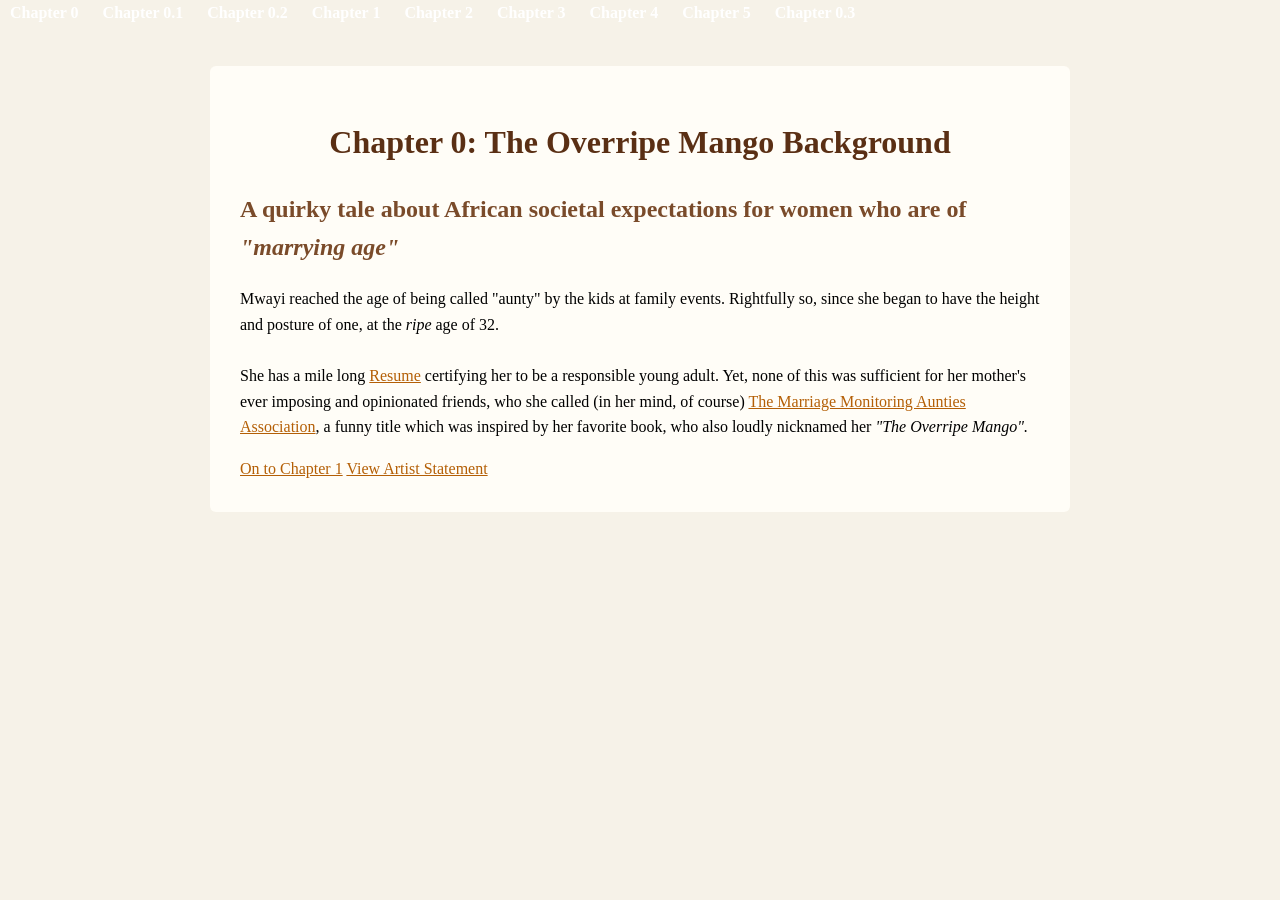
<file: index.html>
<!doctype html>
<html lang="en">
<head>
    <meta charset="utf-8">
    <meta name="viewport" content="width=device-width, initial-scale=1.0">
    <title>The Overripe Mango</title>
    <link rel="stylesheet" href="styles.css">
</head>
    <body>
	<nav>
<a href="index.html">Chapter 0</a>
 <a href="resume.html">Chapter 0.1</a>
 <a href="bookdescription.html">Chapter 0.2</a>
 <a href="gathering.html">Chapter 1</a>
 <a href="home.html">Chapter 2</a>
 <a href="meeting.html">Chapter 3</a>
 <a href="trouble.html">Chapter 4</a>
 <a href="announcement.html">Chapter 5</a>
 <a href="artiststatement.html">Chapter 0.3</a>
</nav>


        <div id="index">
            <h1> Chapter 0: The Overripe Mango Background</h1>
            <h2>A quirky tale about African societal expectations for women who are of <em>"marrying age"</em> </h2>
            <p>Mwayi reached the age of being called "aunty" by the kids at family events. Rightfully so, since she began to have the height and posture of one, at the <em>ripe</em> age of 32. <br><br>She has a mile long <a href="resume.html">Resume</a> certifying her to be a responsible young adult. Yet, none of this was sufficient for her mother's ever imposing and opinionated friends, who she called (in her mind, of course)  <a href="bookdescription.html">The Marriage Monitoring Aunties Association</a>, a funny title which was inspired by her favorite book, who also loudly nicknamed her <em>"The Overripe Mango".</em></p>
            <a href="gathering.html">On to Chapter 1</a>
		<a href="artiststatement.html">View Artist Statement</a>


        </div>  
    </body>
</html>
</file>
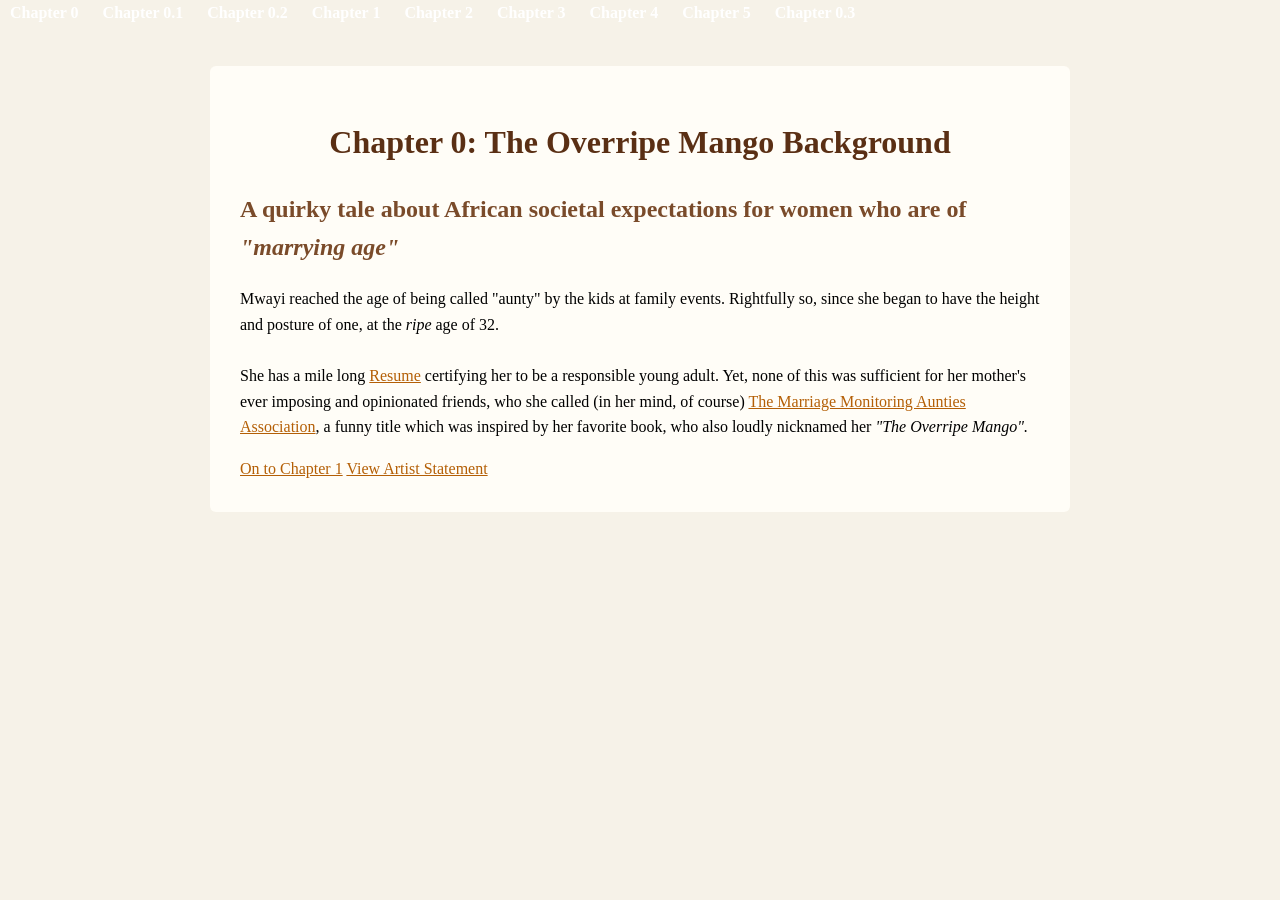
<file: background.html>
<!doctype html>
<html lang="en">
<head>
    <meta charset="utf-8">
    <meta name="viewport" content="width=device-width, initial-scale=1.0">
    <title>The Overripe Mango</title>
    <link rel="stylesheet" href="styles.css">
</head>
    <body>
	<nav>
<a href="background.html">Chapter 0</a>
 <a href="resume.html">Chapter 0.1</a>
 <a href="bookdescription.html">Chapter 0.2</a>
 <a href="gathering.html">Chapter 1</a>
 <a href="home.html">Chapter 2</a>
 <a href="meeting.html">Chapter 3</a>
 <a href="trouble.html">Chapter 4</a>
 <a href="announcement.html">Chapter 5</a>
 <a href="artiststatement.html">Chapter 0.3</a>
</nav>


        <div id="background">
            <h1> Chapter 0: The Overripe Mango Background</h1>
            <h2>A quirky tale about African societal expectations for women who are of <em>"marrying age"</em> </h2>
            <p>Mwayi reached the age of being called "aunty" by the kids at family events. Rightfully so, since she began to have the height and posture of one, at the <em>ripe</em> age of 32. <br><br>She has a mile long <a href="resume.html">Resume</a> certifying her to be a responsible young adult. Yet, none of this was sufficient for her mother's ever imposing and opinionated friends, who she called (in her mind, of course)  <a href="bookdescription.html">The Marriage Monitoring Aunties Association</a>, a funny title which was inspired by her favorite book, who also loudly nicknamed her <em>"The Overripe Mango".</em></p>
            <a href="gathering.html">On to Chapter 1</a>
		<a href="artiststatement.html">View Artist Statement</a>


        </div>  
    </body>
</html>
</file>
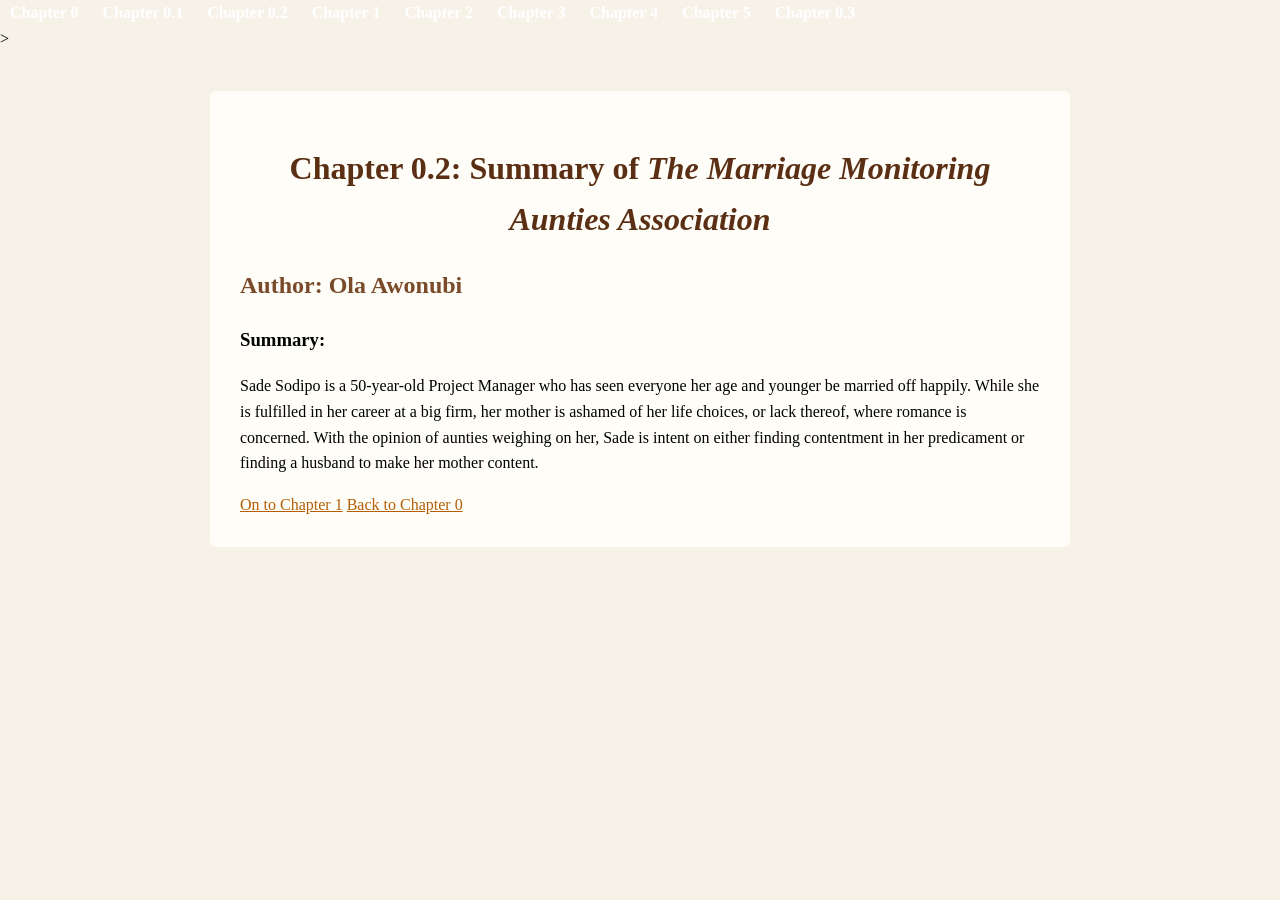
<file: bookdescription.html>
<!doctype html>
<html lang="en">
<head>
    <meta charset="utf-8">
    <meta name="viewport" content="width=device-width, initial-scale=1.0">
    <title>The Overripe Mango</title>
    <link rel="stylesheet" href="styles.css">
</head>
<body>
<nav>
<a href="index.html">Chapter 0</a>
 <a href="resume.html">Chapter 0.1</a>
 <a href="bookdescription.html">Chapter 0.2</a>
 <a href="gathering.html">Chapter 1</a>
 <a href="home.html">Chapter 2</a>
 <a href="meeting.html">Chapter 3</a>
 <a href="trouble.html">Chapter 4</a>
 <a href="announcement.html">Chapter 5</a>
 <a href="artiststatement.html">Chapter 0.3</a>
</nav>>


    <div id="bookdescription">
        <h1>Chapter 0.2: Summary of <em>The Marriage Monitoring Aunties Association</em></h1>
        <h2>Author: Ola Awonubi</h2>
        <h3>Summary: </h3>
            <p>Sade Sodipo is a 50-year-old Project Manager who has seen everyone her age and younger be married off happily. While she is fulfilled in her career at a big firm, her mother is ashamed of her life choices, or lack thereof, where romance is concerned. With the opinion of aunties weighing on her, Sade is intent on either finding contentment in her predicament or finding a husband to make her mother content.
            </p>
    <a href="gathering.html">On to Chapter 1</a>
    <a href="index.html">Back to Chapter 0</a>
    </div>
</body>
</html>
</file>
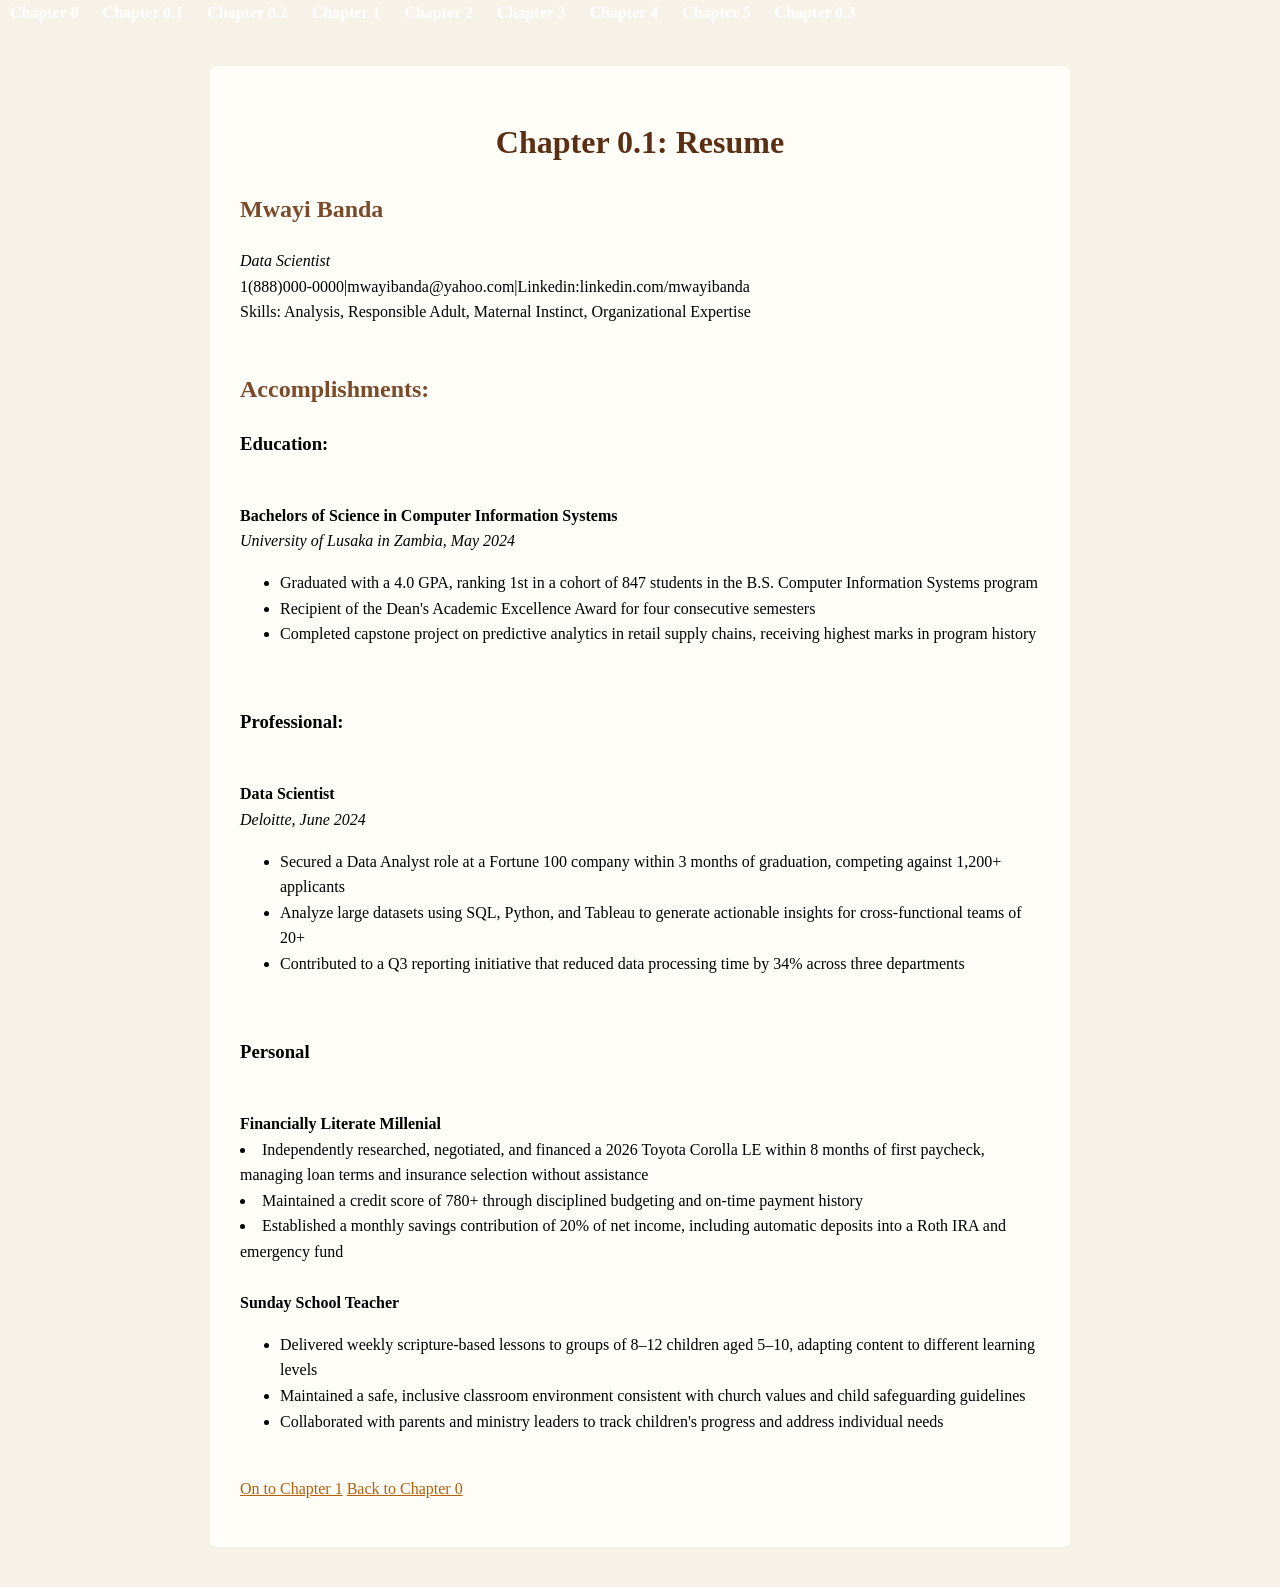
<file: resume.html>
<!doctype html>
<html lang="en">
<head>
    <meta charset="utf-8">
    <meta name="viewport" content="width=device-width, initial-scale=1.0">
    <title>The Overripe Mango (Please update for full credit)</title>
    <link rel="stylesheet" href="styles.css">
</head>
<body>
<nav>
<a href="index.html">Chapter 0</a>
 <a href="resume.html">Chapter 0.1</a>
 <a href="bookdescription.html">Chapter 0.2</a>
 <a href="gathering.html">Chapter 1</a>
 <a href="home.html">Chapter 2</a>
 <a href="meeting.html">Chapter 3</a>
 <a href="trouble.html">Chapter 4</a>
 <a href="announcement.html">Chapter 5</a>
 <a href="artiststatement.html">Chapter 0.3</a>
</nav>


    <div id="resume">
      <h1>Chapter 0.1: Resume</h1>
	<h2 >Mwayi Banda </h2>
        <p>
            <em>Data Scientist</em><br>
            1(888)000-0000|mwayibanda@yahoo.com|Linkedin:linkedin.com/mwayibanda<br>
            Skills: Analysis, Responsible Adult, Maternal Instinct, Organizational Expertise
           
            <br><br>
           
            <h2>Accomplishments:</h2>
            <h3>Education:</h3>
            <br>
            <strong>Bachelors of Science in Computer Information Systems</strong><br>
            <em>University of Lusaka in Zambia, May 2024</em>
		<ul>
                <li>Graduated with a 4.0 GPA, ranking 1st in a cohort of 847 students in the B.S. Computer Information Systems program</li>
                <li>Recipient of the Dean's Academic Excellence Award for four consecutive semesters</li>
                <li>Completed capstone project on predictive analytics in retail supply chains, receiving highest marks in program history</li>
		</ul>
            <br>
            <h3>Professional:</h3>
            <br>
            <strong>Data Scientist</strong><br>
            <em>Deloitte, June 2024</em>
                
		<ul>
<li>Secured a Data Analyst role at a Fortune 100 company within 3 months of graduation, competing against 1,200+ applicants</li>
                <li>Analyze large datasets using SQL, Python, and Tableau to generate actionable insights for cross-functional teams of 20+</li>
                <li>Contributed to a Q3 reporting initiative that reduced data processing time by 34% across three departments</li>
		</ul>	
                <br>
            <h3>Personal</h3>
            <br>


            <strong>Financially Literate Millenial</strong>
                <li>Independently researched, negotiated, and financed a 2026 Toyota Corolla LE within 8 months of first paycheck, managing loan terms and insurance selection without assistance</li>
                <li>Maintained a credit score of 780+ through disciplined budgeting and on-time payment history</li>
                <li>Established a monthly savings contribution of 20% of net income, including automatic deposits into a Roth IRA and emergency fund</li>
           
                <br>


            <strong>Sunday School Teacher</strong>
		<ul>
                <li>Delivered weekly scripture-based lessons to groups of 8–12 children aged 5–10, adapting content to different learning levels</li>
                <li>Maintained a safe, inclusive classroom environment consistent with church values and child safeguarding guidelines</li>
                <li>Collaborated with parents and ministry leaders to track children's progress and address individual needs</li>
           </ul>
                <br>
    <a href="gathering.html">On to Chapter 1</a>
    <a href="index.html">Back to Chapter 0</a>
        </p>
    </div>
</body>
</html>
</file>
<file: styles.css>
body{
font-family: Georgia, "Times New Roman", serif;
background-color: #f6f2e8;
margin: 0;
padding: 0;
line-height: 1.6;
}

background-image:url("https://www.transparenttextures.com/patterns/paper.png");

nav{
	background-color: #7a4b2a;
	padding: 12px;
	text-align: center;
}

nav a{
	color: white;
	text-decoration: none;
	margin: 10px;
	font-weight: bold;
}

nav a: hover{
	text-decoration: underline;
}

div{
	max-width: 800px;
	margin: 40px auto;
	background-color: #fffdf7;
	padding: 30px;
	border-radius: 6px;
	box-shadow: 0 0  10px rgba(0,0,0,0,1);
}

h1{
text-align: center;
color: #5a2f14;
}

h2{
color:#7a4b2a;
}


a{
color: #b45f06;	
}

a:hover{
	text-decoration: underline;
}

ul{
	margin-text: 25px;
}
</file>
